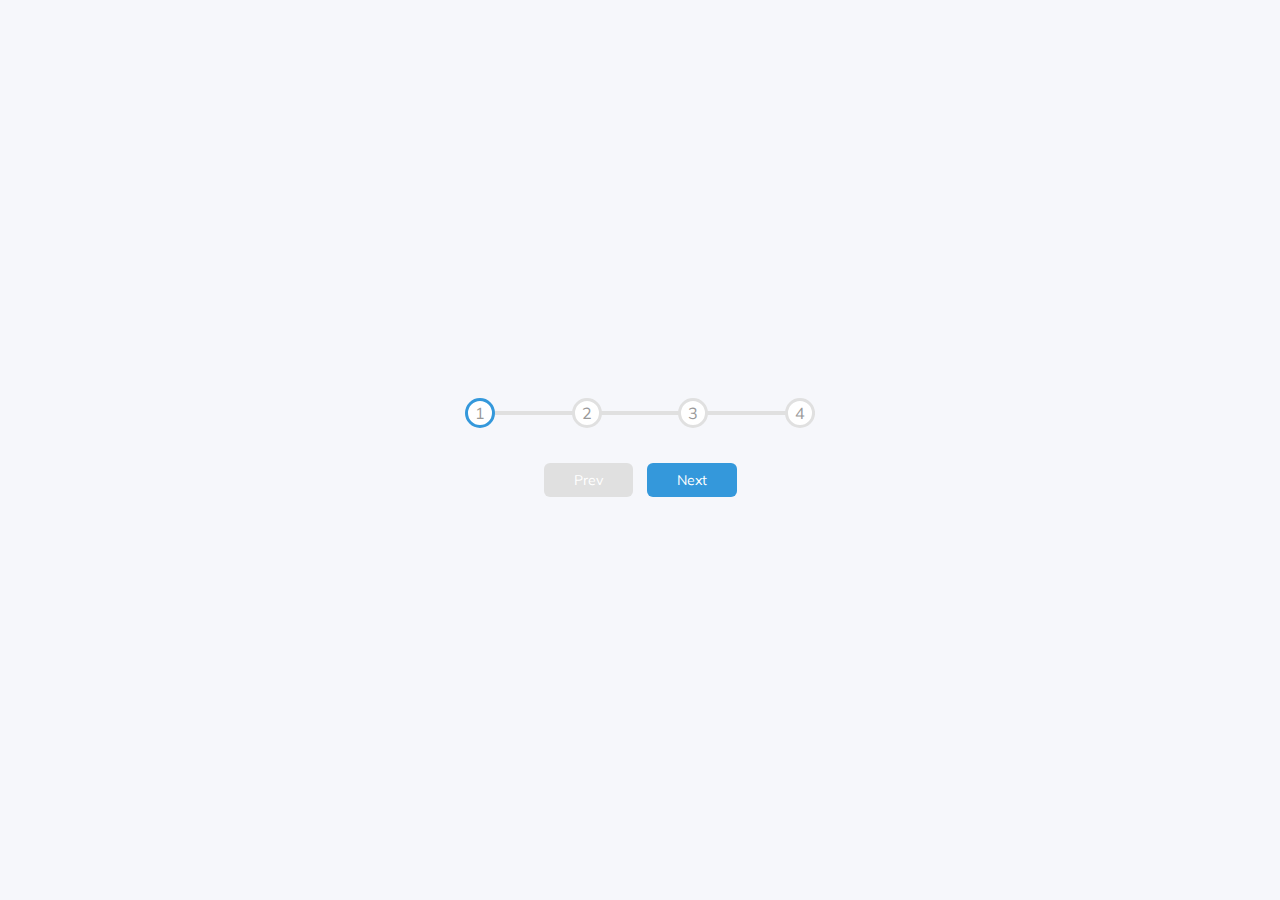
<file: 02-Progress Steps/index.html>
<!DOCTYPE html>
<html lang="en">
<head>
    <meta charset="UTF-8">
    <meta http-equiv="X-UA-Compatible" content="IE=edge">
    <meta name="viewport" content="width=device-width, initial-scale=1.0">
    <link rel="stylesheet" href="style.css"/>
    <title>Progress Steps</title>
</head>
<body>
    <div class="container">
        <div class="progress-container">
            <div class="progress" id="progress"></div>
            <div class="circle active">1</div>
            <div class="circle">2</div>
            <div class="circle">3</div>
            <div class="circle">4</div>
        </div>

        <button class="btn" id="prev" disabled>Prev</button>
        <button class="btn" id="next">Next</button>
    </div>
    <script src="script.js"></script>
</body>
</html>
</file>
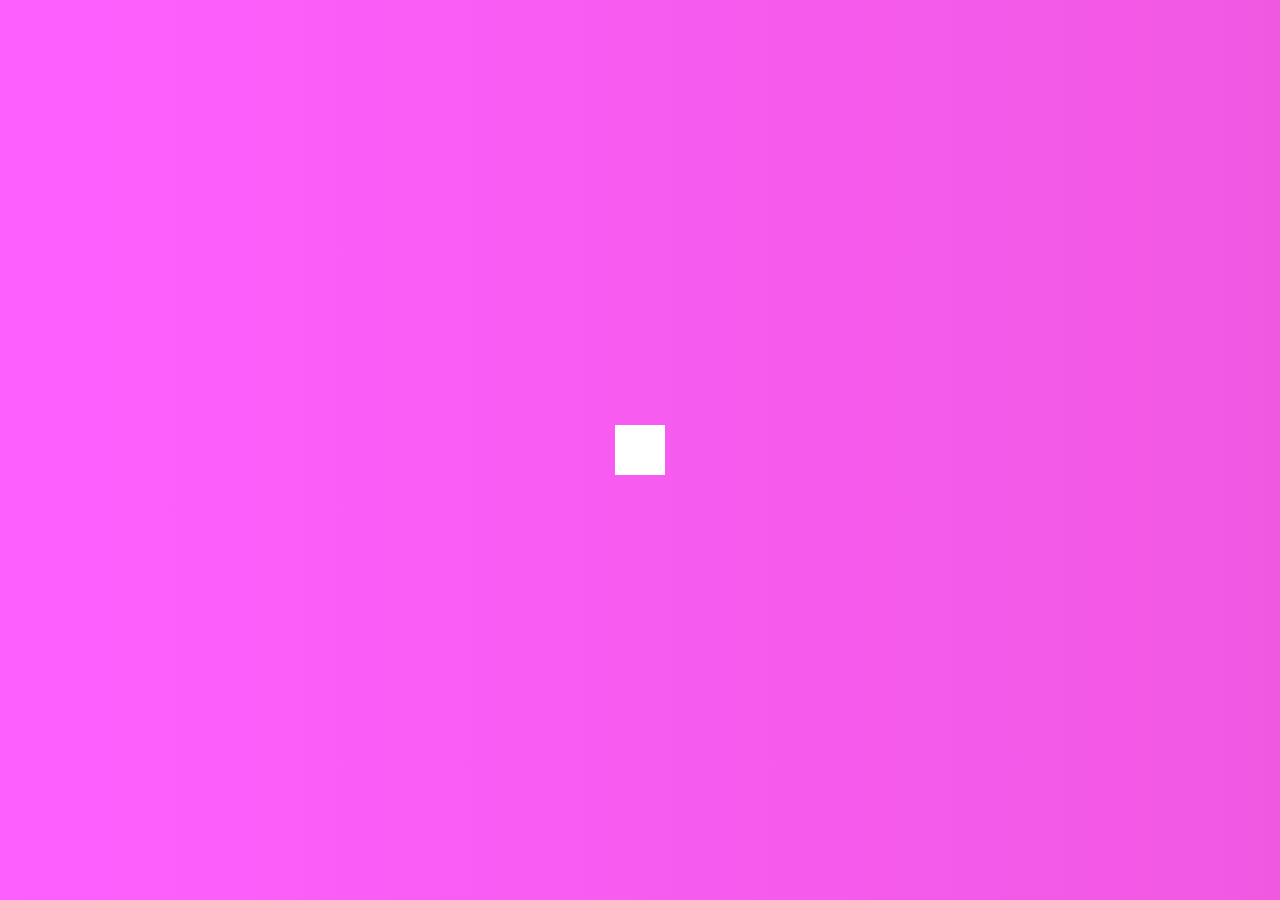
<file: 04-hidden-search/index.html>
<!DOCTYPE html>
<html lang="en">
<head>
    <meta charset="UTF-8">
    <meta http-equiv="X-UA-Compatible" content="IE=edge">
    <meta name="viewport" content="width=device-width, initial-scale=1.0">
    <link rel="stylesheet" href="https://cdnjs.cloudflare.com/ajax/libs/font-awesome/5.14.0/css/all.min.css" integrity="sha512-1PKOgIY59xJ8Co8+NE6FZ+LOAZKjy+KY8iq0G4B3CyeY6wYHN3yt9PW0XpSriVlkMXe40PTKnXrLnZ9+fkDaog==" crossorigin="anonymous" />
    <link rel="stylesheet" href="style.css">
    <title>Hidden Search</title>
</head>
<body>
    <div class="search">
        <input type="text" class="input"
        placeholder="Search...">
        <button class="btn">
            <i class="fas fa-search"></i>
        </button>
    </div>
    <script src="script.js"></script>
</body>
</html>
</file>
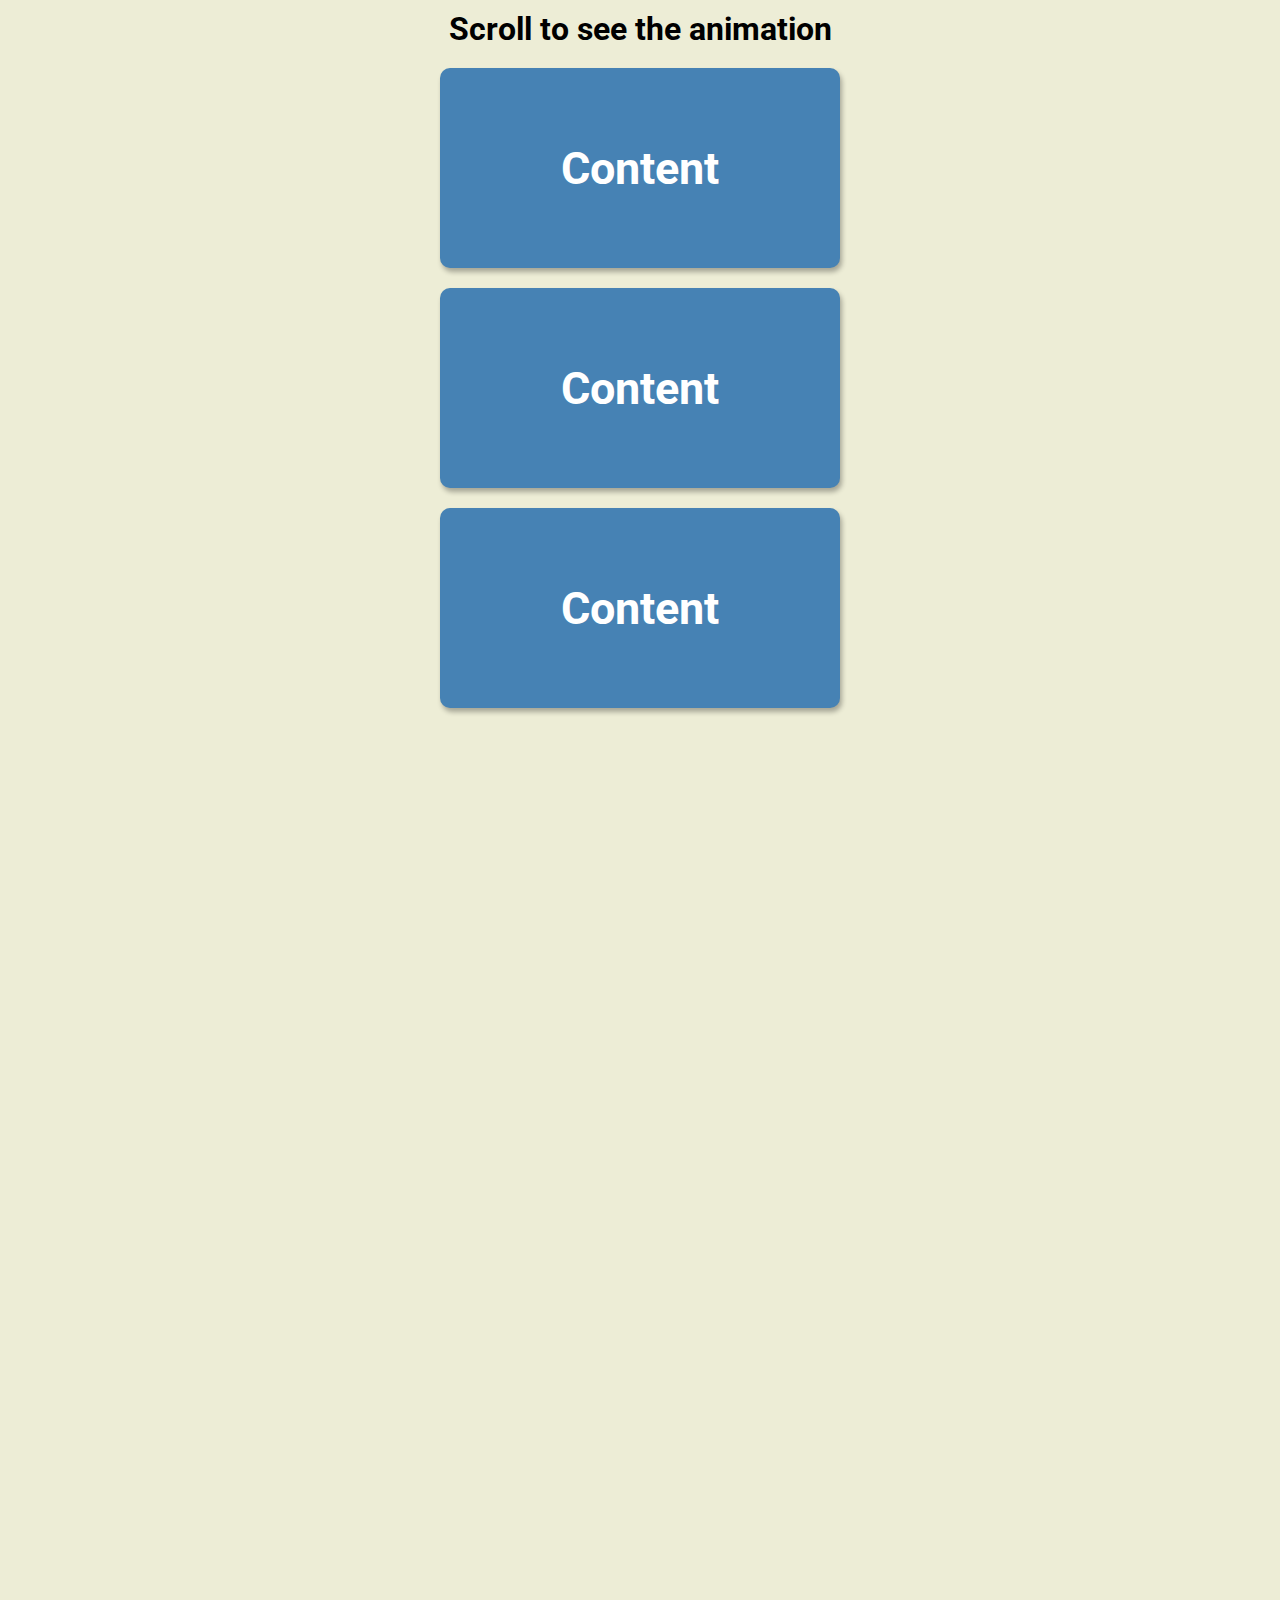
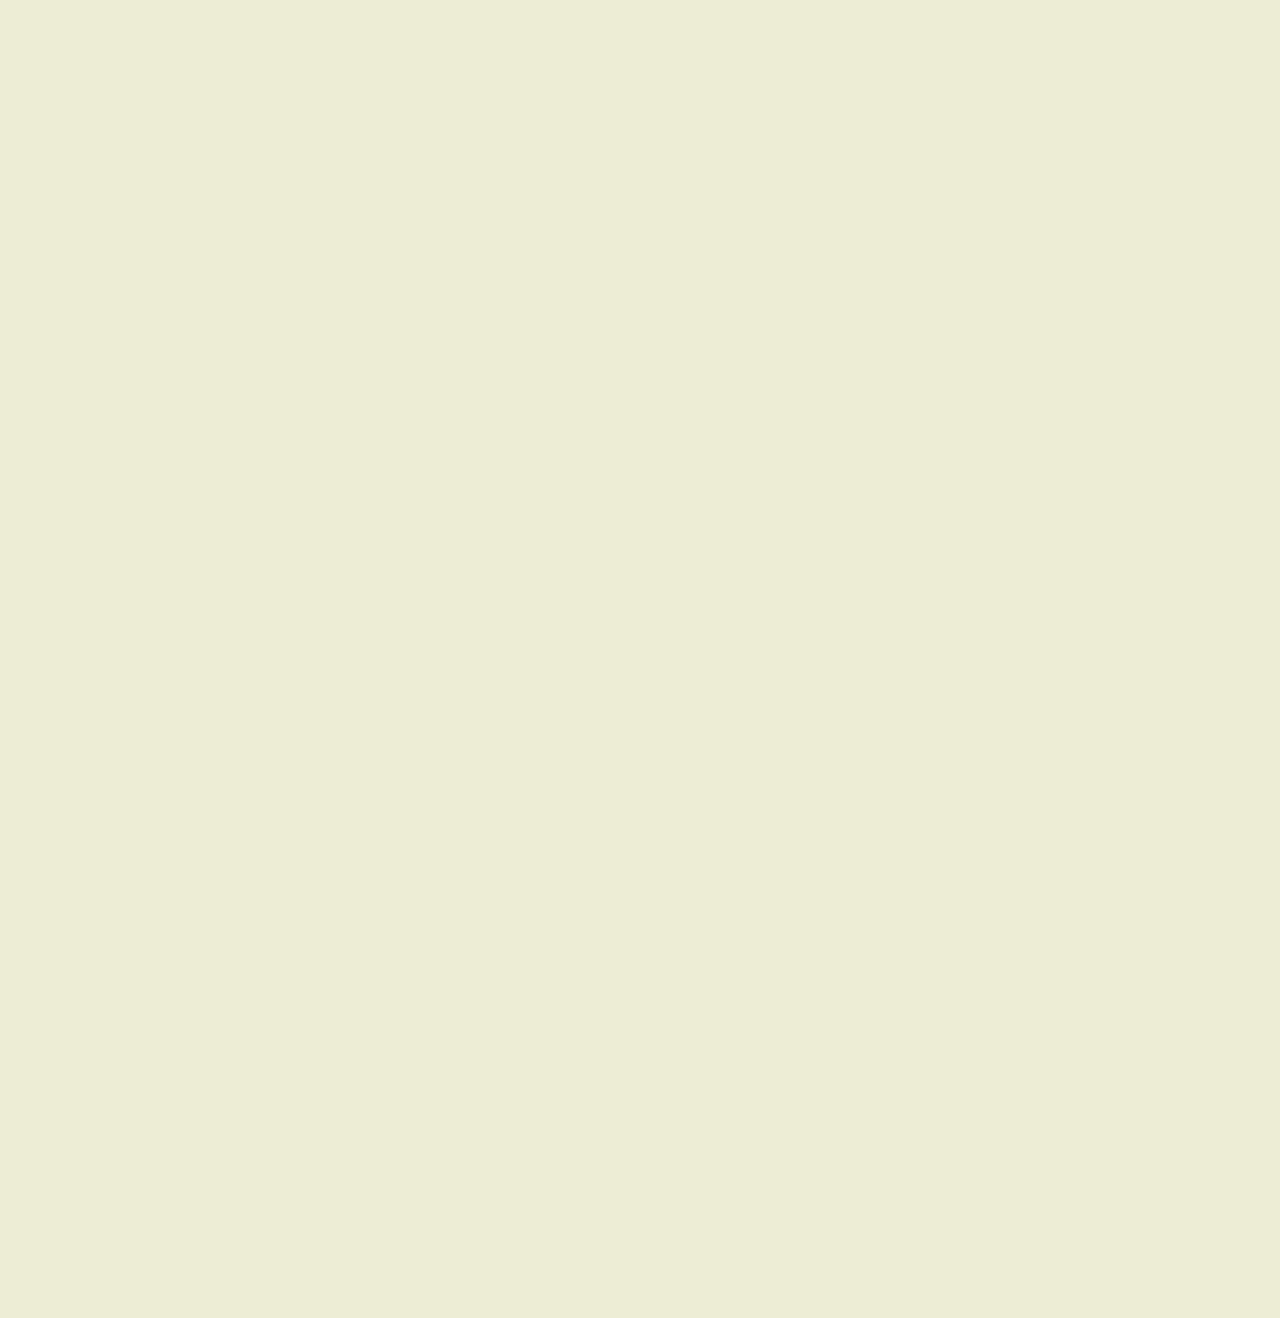
<file: 06-scroll-animation/index.html>
<!DOCTYPE html>
<html lang="en">
<head>
    <meta charset="UTF-8">
    <meta http-equiv="X-UA-Compatible" content="IE=edge">
    <meta name="viewport" content="width=device-width, initial-scale=1.0">
    <link rel="stylesheet" href="style.css">
    <title>Scroll Animation</title>
</head>
<body>
    <h1>Scroll to see the animation</h1>
    <div class="box"><h2>Content</h2></div>
    <div class="box"><h2>Content</h2></div>
    <div class="box"><h2>Content</h2></div>
    <div class="box"><h2>Content</h2></div>
    <div class="box"><h2>Content</h2></div>
    <div class="box"><h2>Content</h2></div>
    <div class="box"><h2>Content</h2></div>
    <div class="box"><h2>Content</h2></div>
    <div class="box"><h2>Content</h2></div>
    <div class="box"><h2>Content</h2></div>
    <div class="box"><h2>Content</h2></div>
    <div class="box"><h2>Content</h2></div>
    <div class="box"><h2>Content</h2></div>
    <script src="script.js"></script>
</body>
</html>
</file>
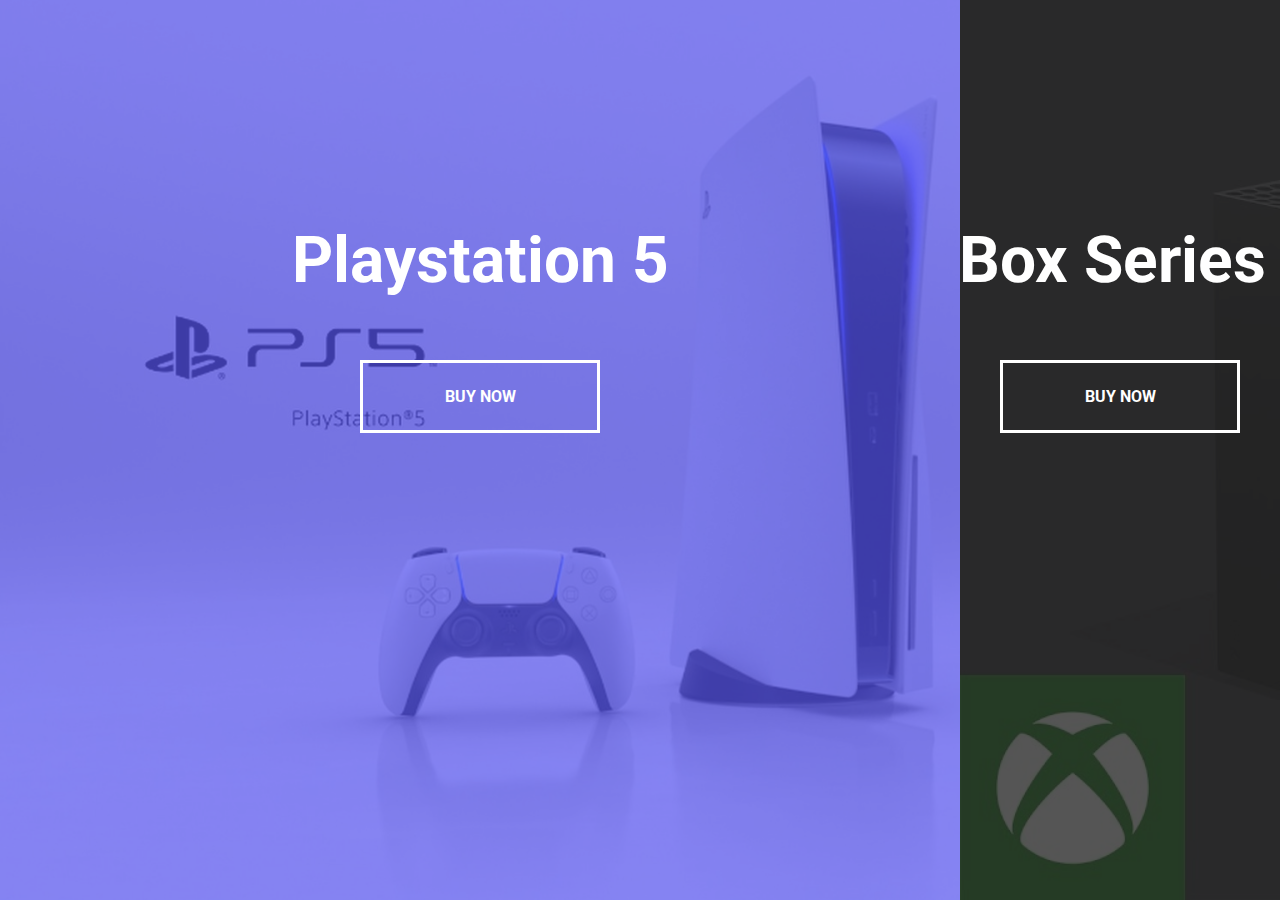
<file: 07-split-landing-page/index.html>
<!DOCTYPE html>
<html lang="en">
<head>
    <meta charset="UTF-8">
    <meta http-equiv="X-UA-Compatible" content="IE=edge">
    <meta name="viewport" content="width=device-width, initial-scale=1.0">
    <link rel="stylesheet" href="style.css">
    <title>Split Landing Page</title>
</head>
<body>
    <div class="container">
        <div class="split left">
            <h1>Playstation 5</h1>
            <a href="#" class="btn">Buy Now</a>
        </div>
        <div class="split right">
            <h1>XBox Series X</h1>
            <a href="#" class="btn">Buy Now</a>
        </div>
    </div>

    <script src="script.js"></script>
</body>
</html>
</file>
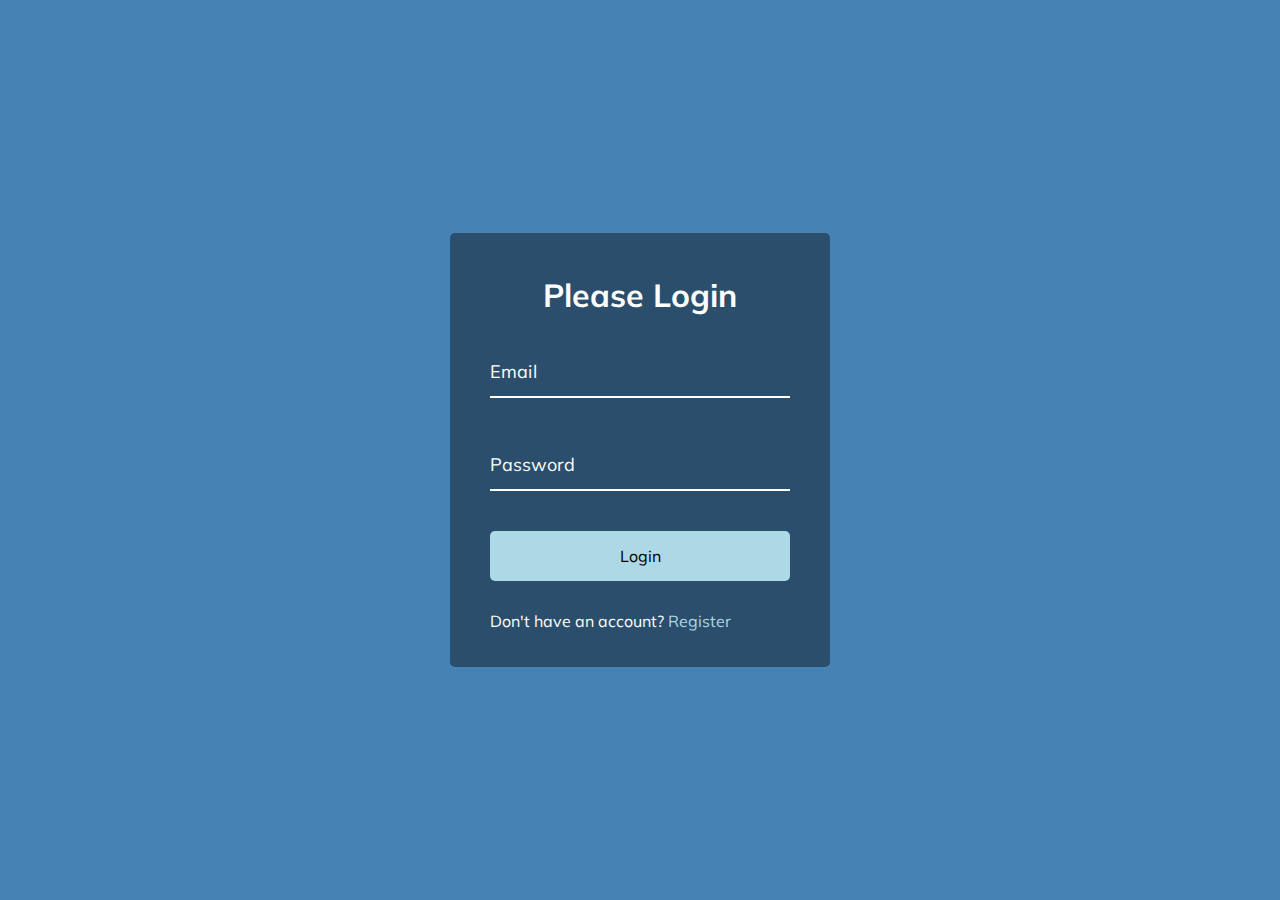
<file: 08-form-input-wave/index.html>
<!DOCTYPE html>
<html lang="en">
<head>
    <meta charset="UTF-8">
    <meta http-equiv="X-UA-Compatible" content="IE=edge">
    <meta name="viewport" content="width=device-width, initial-scale=1.0">
    <link rel="stylesheet" href="style.css">
    <title>Form Input Wave</title>
</head>
<body>
    <div class="container">
        <h1>Please Login</h1>
        <form>
            <div class="form-control">
                <input type="text" required>
                <label>Email</label>
                <!-- <label>
                    <span style="transition-delay: 0ms">E</span>
                    <span style="transition-delay: 50ms">m</span>
                    <span style="transition-delay: 100ms">a</span>
                    <span style="transition-delay: 150ms">i</span>
                    <span style="transition-delay: 200ms">l</span>
                </label> -->
            </div>

            <div class="form-control">
                <input type="password" required>
                <label>Password</label>
            </div>

            <button class="btn">Login</button>

            <p class="text">Don't have an account? <a href="#">Register</a></p>
        </form>
    </div>
    <script src="script.js"></script>
</body>
</html>
</file>
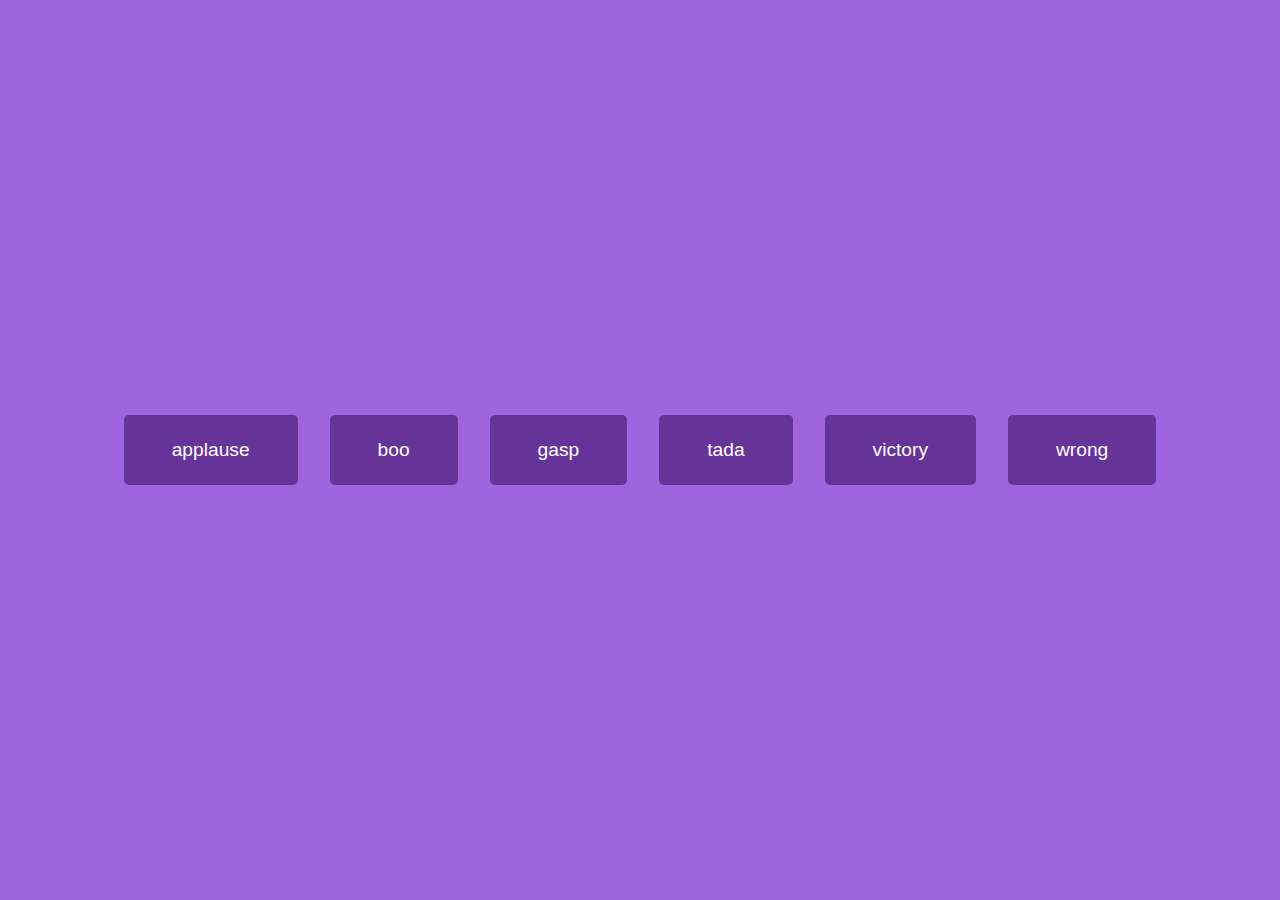
<file: 09-sound-board/index.html>
<!DOCTYPE html>
<html lang="en">
<head>
    <meta charset="UTF-8">
    <meta http-equiv="X-UA-Compatible" content="IE=edge">
    <meta name="viewport" content="width=device-width, initial-scale=1.0">
    <link rel="stylesheet" href="style.css">
    <title>Sound Board</title>
</head>
<body>
    <audio id="applause" src="sounds/sound-board_sounds_applause.mp3"></audio>
    <audio id="boo" src="sounds/sound-board_sounds_boo.mp3"></audio>
    <audio id="gasp" src="sounds/sound-board_sounds_gasp.mp3"></audio>
    <audio id="tada" src="sounds/sound-board_sounds_tada.mp3"></audio>
    <audio id="victory" src="sounds/sound-board_sounds_victory.mp3"></audio>
    <audio id="wrong" src="sounds/sound-board_sounds_wrong.mp3"></audio>

    <div id="buttons"></div>

    <script src="script.js"></script>
</body>
</html>
</file>
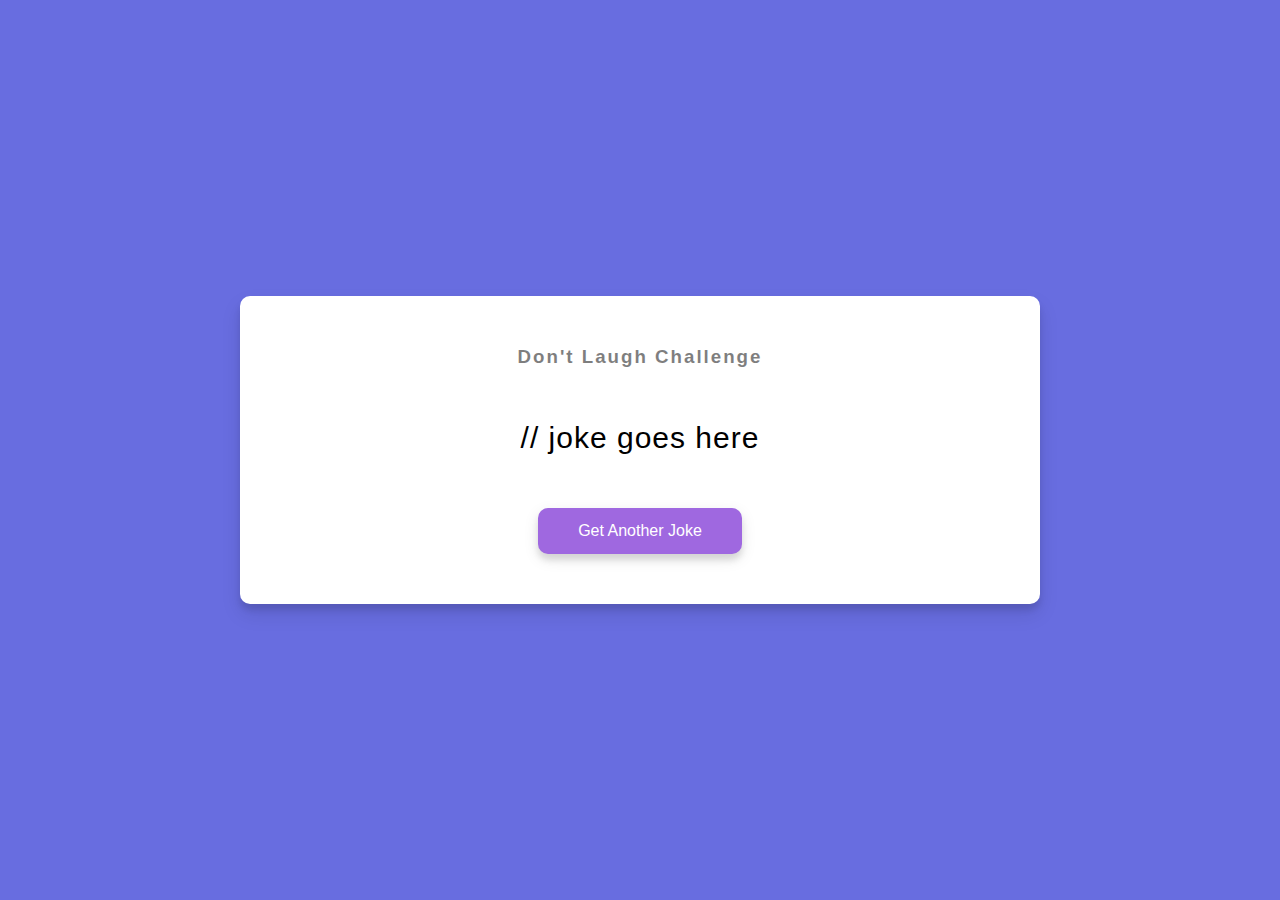
<file: 10-jokes/index.html>
<!DOCTYPE html>
<html lang="en">
<head>
    <meta charset="UTF-8">
    <meta http-equiv="X-UA-Compatible" content="IE=edge">
    <meta name="viewport" content="width=device-width, initial-scale=1.0">
    <link rel="stylesheet" href="style.css">
    <title>Jokes</title>
</head>
<body>
    <div class="container">
        <h3>Don't Laugh Challenge</h3>
        <div id="joke" class="joke">// joke goes here</div>
        <button id="jokeBtn" class="btn">Get Another Joke</button>
    </div>
    <script src="script.js"></script>
</body>
</html>
</file>
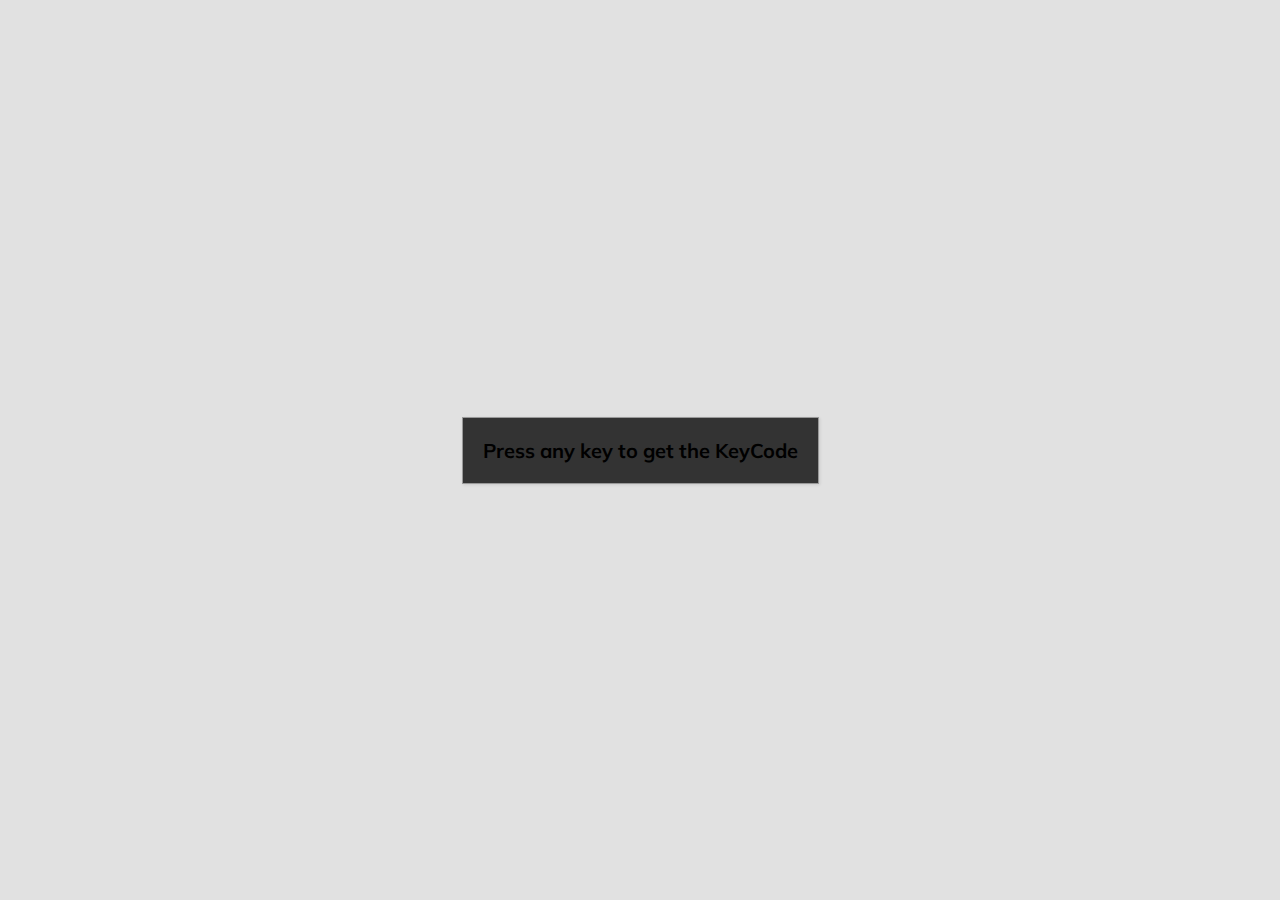
<file: 11-event-keycodes/index.html>
<!DOCTYPE html>
<html lang="en">
<head>
    <meta charset="UTF-8">
    <meta http-equiv="X-UA-Compatible" content="IE=edge">
    <meta name="viewport" content="width=device-width, initial-scale=1.0">
    <link rel="stylesheet" href="style.css">
    <title>Event KeyCodes</title>
</head>
<body>
    <div id="insert">
        <div class="key">
            Press any key to get the KeyCode
        </div>
    </div>
    <script src="script.js"></script>
</body>
</html>
</file>
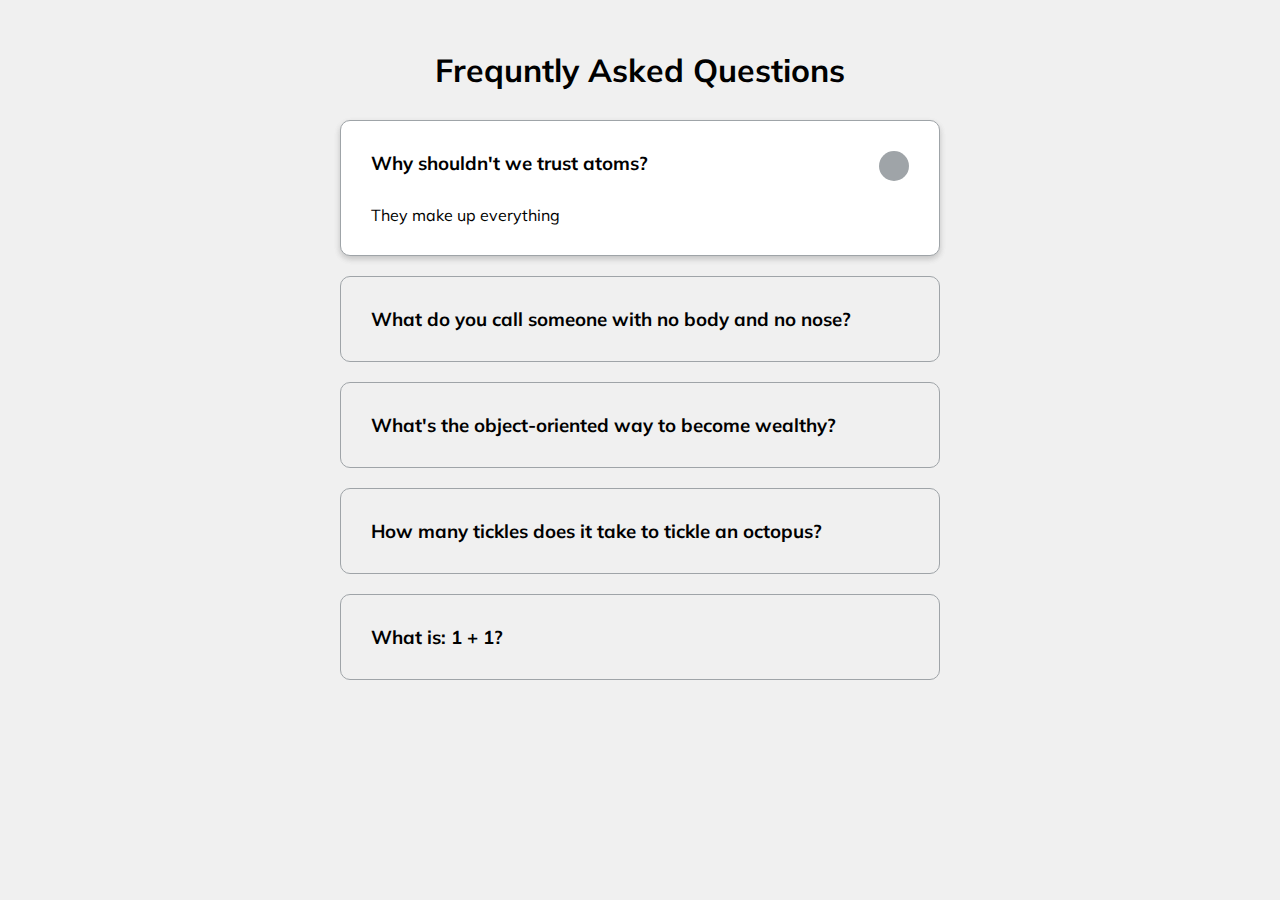
<file: 12-faq-collapse/index.html>
<!DOCTYPE html>
<html lang="en">
<head>
    <meta charset="UTF-8">
    <meta name="viewport" content="width=device-width, initial-scale=1.0">
    <link rel="stylesheet" href="https://cdnjs.cloudflare.com/ajax/libs/font-awesome/5.14.0/css/all.min.css" integrity="sha512-1PKOgIY59xJ8Co8+NE6FZ+LOAZKjy+KY8iq0G4B3CyeY6wYHN3yt9PW0XpSriVlkMXe40PTKnXrLnZ9+fkDaog==" crossorigin="anonymous" />
    <link rel="stylesheet" href="style.css">
    <title>FAQ</title>
</head>
<body>
    <h1>Frequntly Asked Questions</h1>
    <div class="faq-container">
        <div class="faq active">
            <h3 class="faq-title">
                Why shouldn't we trust atoms?
            </h3>

            <p class="faq-text">
                They make up everything
            </p>

            <button class="faq-toggle">
                <i class="fas fa-chevron-down"></i>
                <i class="fas fa-times"></i>
            </button>
        </div>

        <div class="faq">
            <h3 class="faq-title">
                What do you call someone with no body and no nose?
            </h3>
            <p class="faq-text">
                Nobody Knows.
            </p>
            <button class="faq-toggle">
                <i class="fas fa-chevron-down"></i>
                <i class="fas fa-times"></i>
            </button>
        </div>

        <div class="faq">
            <h3 class="faq-title">
              What's the object-oriented way to become wealthy?
            </h3>
            <p class="faq-text">
              Inheritance.
            </p>
            <button class="faq-toggle">
              <i class="fas fa-chevron-down"></i>
              <i class="fas fa-times"></i>
            </button>
          </div>
          
          <div class="faq">
            <h3 class="faq-title">
              How many tickles does it take to tickle an octopus?
            </h3>
            <p class="faq-text">
              Ten-tickles!
            </p>
            <button class="faq-toggle">
              <i class="fas fa-chevron-down"></i>
              <i class="fas fa-times"></i>
            </button>
          </div>
          
          <div class="faq">
            <h3 class="faq-title">
              What is: 1 + 1?
            </h3>
            <p class="faq-text">
              Depends on who are you asking.
            </p>
            <button class="faq-toggle">
              <i class="fas fa-chevron-down"></i>
              <i class="fas fa-times"></i>
            </button>
          </div>
    </div>
    <script src="script.js"></script>
</body>
</html>
</file>
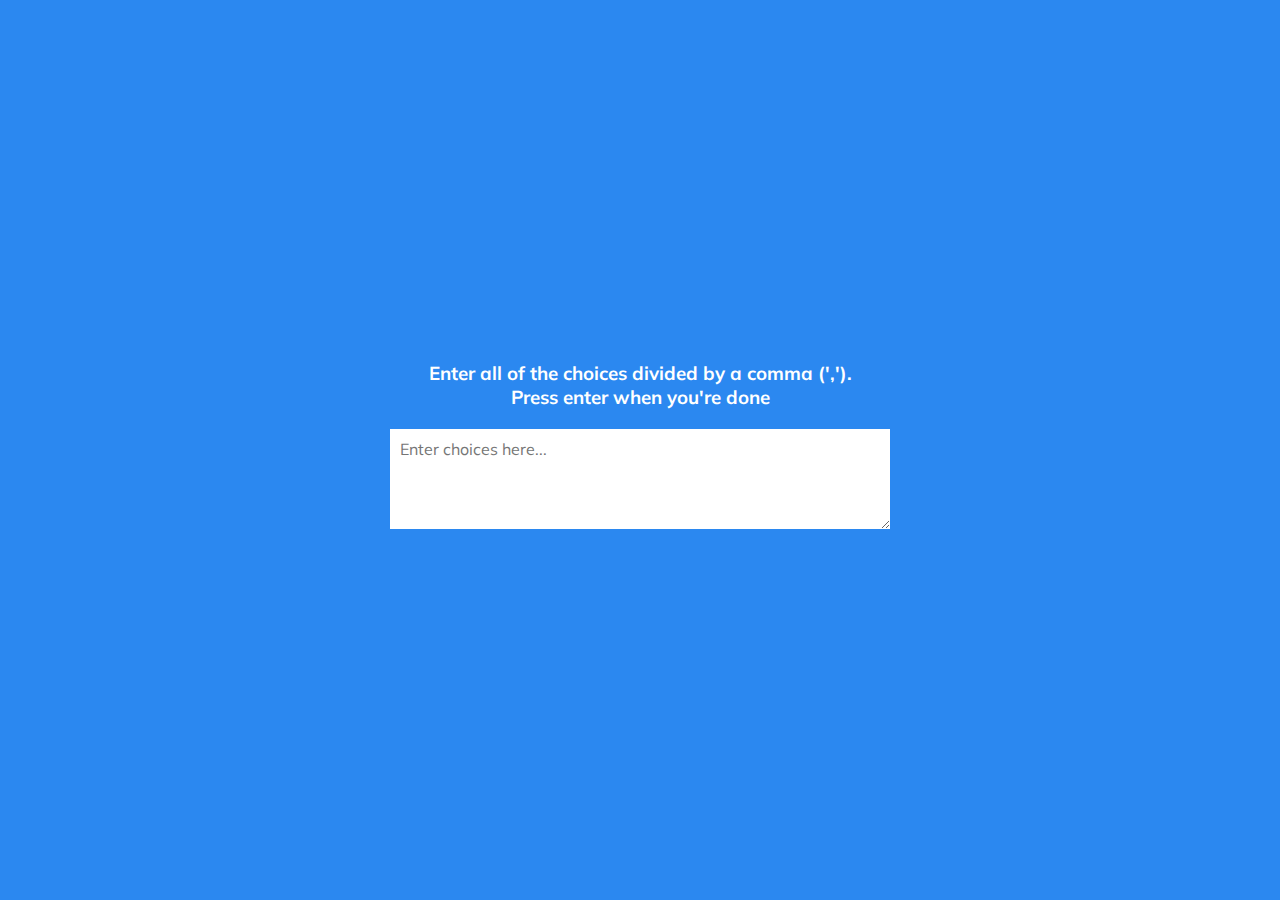
<file: 13-random-choice-picker/index.html>
<!DOCTYPE html>
<html lang="en">
<head>
    <meta charset="UTF-8">
    <meta http-equiv="X-UA-Compatible" content="IE=edge">
    <meta name="viewport" content="width=device-width, initial-scale=1.0">
    <link rel="stylesheet" href="style.css">
    <title>Random Choice Picker</title>
</head>
<body>
    <div class="container">
        <h3>Enter all of the choices divided by a comma (','). <br> Press enter when you're done</h3>
      <textarea placeholder="Enter choices here..." id="textarea"></textarea>

      <div id="tags"></div>
    </div>

    <script src="script.js"></script>
</body>
</html>
</file>
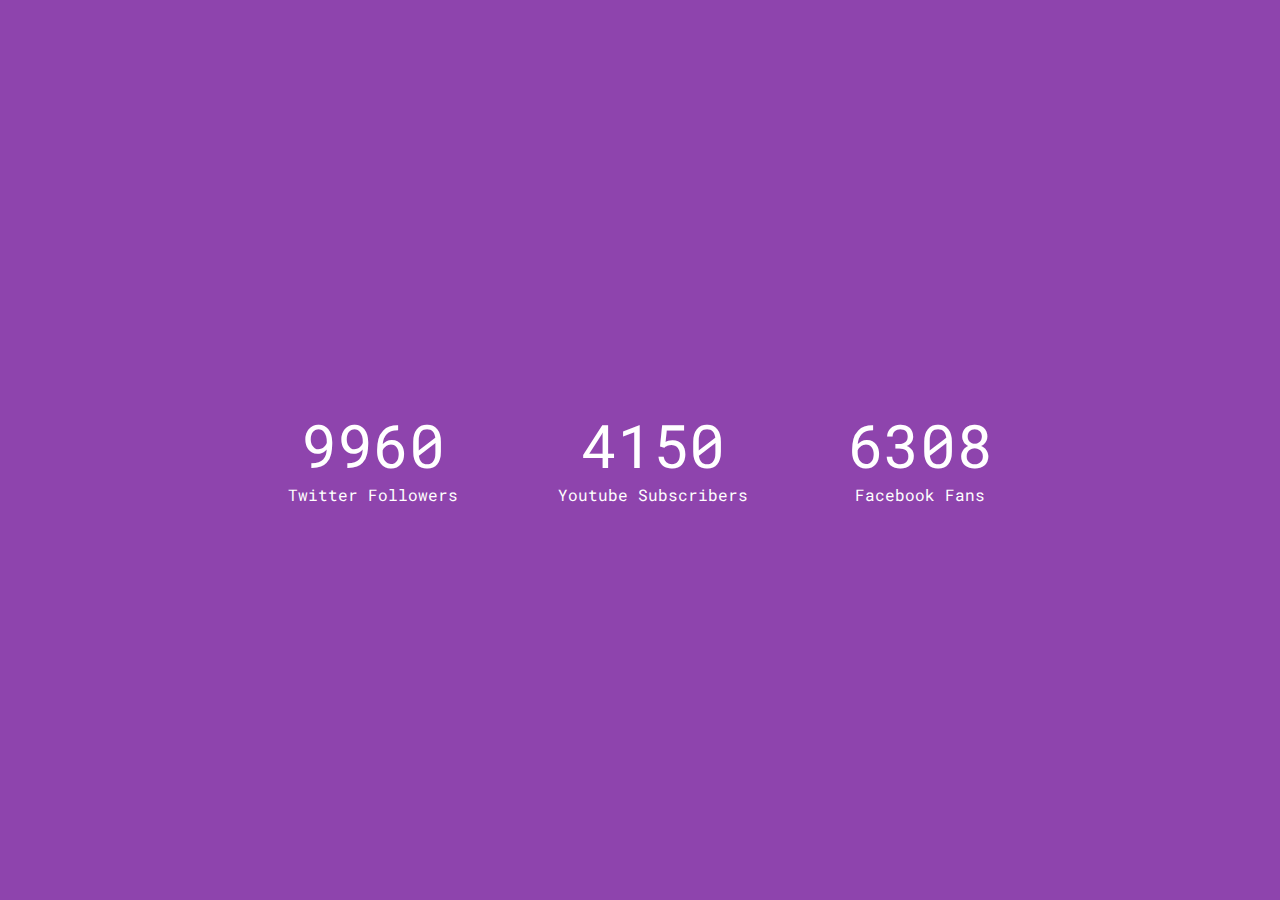
<file: 15-incrementing-counter/index.html>
<!DOCTYPE html>
<html lang="en">
<head>
    <meta charset="UTF-8">
    <meta name="viewport" content="width=device-width, initial-scale=1.0">
    <link rel="stylesheet" href="https://cdnjs.cloudflare.com/ajax/libs/font-awesome/5.14.0/css/all.min.css" integrity="sha512-1PKOgIY59xJ8Co8+NE6FZ+LOAZKjy+KY8iq0G4B3CyeY6wYHN3yt9PW0XpSriVlkMXe40PTKnXrLnZ9+fkDaog==" crossorigin="anonymous" />
    <link rel="stylesheet" href="style.css">
    <title>Incrementing Counter</title>
</head>
<body>
    <div class="counter-container">
        <i class="fab fa-twitter fa-3x"></i>
        <div class="counter" data-target="12000"></div>
        <span>Twitter Followers</span>
    </div>

    <div class="counter-container">
        <i class="fab fa-youtube fa-3x"></i>
        <div class="counter" data-target="5000"></div>
        <span>Youtube Subscribers</span>
    </div>

    <div class="counter-container">
        <i class="fab fa-facebook fa-3x"></i>
        <div class="counter" data-target="7500"></div>
        <span>Facebook Fans</span>
    </div>
    <script src="script.js"></script>
</body>
</html>
</file>
<file: 02-Progress Steps/style.css>
@import url('https://fonts.googleapis.com/css?family=Muli&display=swap');

:root{
    --line-border-fill: #3498db;
    --line-border-empty: #e0e0e0;
}

*{
    box-sizing: border-box;
}

body{
    background-color: #f6f7fb;
    font-family: 'Muli', sans-serif;
    display: flex;
    align-items: center;
    justify-content: center;
    height: 100vh;
    overflow: hidden;
    margin: 0;
}

.container{
    text-align: center;
}

.progress-container{
    display: flex;
    justify-content: space-between;
    position: relative;
    margin-bottom: 30px;
    max-width: 100%;
    width: 350px;
}

.progress-container::before{
    content: '';
    background-color: var(--line-border-empty);
    position: absolute;
    top: 50%;
    left: 0;
    transform:  translateY(-50%);
    height: 4px;
    width: 100%;
    z-index: -1;
}

.progress{
    background-color: var(--line-border-fill);
    position: absolute;
    top: 50%;
    left: 0;
    transform: translateY(-50%);
    height: 4px;
    width: 0%;
    z-index: -1;
    transition: 0.4s ease;
}

.circle {
    background-color: #fff;
  color: #999;
  border-radius: 50%;
  height: 30px;
  width: 30px;
  display: flex;
  align-items: center;
  justify-content: center;
  border: 3px solid var(--line-border-empty);
  transition: 0.4s ease;
}

.circle.active {
    border-color: var(--line-border-fill);
}

.btn{
    background-color: var(--line-border-fill);
    color: #fff;
    border: 0;
    border-radius: 6px;
    cursor: pointer;
    font-family: inherit;
    padding: 8px 30px;
    margin: 5px;
    font-size: 14px;
}

.btn:active{
    transform: scale(0.98);
}

.btn:focus{
    outline: 0;
}

.btn:disabled{
    background-color: var(--line-border-empty);
    cursor: not-allowed;
}
</file>
<file: 04-hidden-search/style.css>
@import url('https://fonts.googleapis.com/css2?family=Roboto:wght@400;700&display=swap');

* {
    box-sizing: border-box;
}

body {
    background-image: linear-gradient(90deg, #fd5fff, #f158e2);
    font-family: 'Reboto', sans-serif;
    display: flex;
    align-items: center;
    justify-content: center;
    height: 100vh;
    overflow: hidden;
    margin: 0;
}

.search {
    position: relative;
    height: 50px;
}

.search .input {
    background-color: #fff;
    border: 0;
    font-size: 18px;
    padding: 15px;
    height: 50px;
    width: 50px;
    transition: width 0.3s ease;
}

.btn {
    background-color: #fff;
    border: 0;
    cursor: pointer;
    font-size: 24px;
    position: absolute;
    top: 0;
    left: 0;
    height: 50px;
    width: 50px;
    transition: transform 0.3s ease;
}

.btn:focus,
.input:focus {
    outline: none;
}

.search.active .input {
    width: 200px;
}

.search.active .btn {
    transform: translateX(198px);
}
</file>
<file: 06-scroll-animation/style.css>
@import url('https://fonts.googleapis.com/css2?family=Roboto:wght@400;700&display=swap');

* {
    box-sizing: border-box;
}

body {
    background-color: #ededd6;
    font-family: 'Roboto', sans-serif;
    display: flex;
    flex-direction: column;
    align-items: center;
    justify-content: center;
    margin: 0;
    overflow-x: hidden;
}

h1 {
    margin: 10px;
}

.box{
    background-color: steelblue;
    color: #fff;
    display: flex;
    align-items: center;
    justify-content: center;
    width: 400px;
    height: 200px;
    margin: 10px;
    border-radius: 10px;
    box-shadow: 2px 4px 5px rgba(0, 0, 0, 0.3);
    transform: translateX(400%);
    transition: transform 0.4s ease;
}

.box:nth-of-type(even) {
    transform: translate(-400%);
}

.box.show {
    transform: translate(0);
}

.box h2 {
    font-size: 45px;
}
</file>
<file: 07-split-landing-page/style.css>
@import url('https://fonts.googleapis.com/css2?family=Roboto:wght@400;700&display=swap');

:root {
  --left-bg-color: rgba(87, 84, 236, 0.7);
  --right-bg-color: rgba(43, 43, 43, 0.8);
  --left-btn-hover-color: rgba(87, 84, 236, 1);
  --right-btn-hover-color: rgba(28, 122, 28, 1);
  --hover-width: 75%;
  --other-width: 25%;
  --speed: 1000ms;
}

* {
  box-sizing: border-box;
}

body {
  font-family: 'Roboto', sans-serif;
  height: 100vh;
  overflow: hidden;
  margin: 0;
}

h1 {
  font-size: 4rem;
  color: #fff;
  position: absolute;
  left: 50%;
  top: 20%;
  transform: translateX(-50%);
  white-space: nowrap;
}

.btn {
  position: absolute;
  display: flex;
  align-items: center;
  justify-content: center;
  left: 50%;
  top: 40%;
  transform: translateX(-50%);
  text-decoration: none;
  color: #fff;
  border: #fff solid 0.2rem;
  font-size: 1rem;
  font-weight: bold;
  text-transform: uppercase;
  width: 15rem;
  padding: 1.5rem;
}

.split.left .btn:hover {
  background-color: var(--left-btn-hover-color);
  border-color: var(--left-btn-hover-color);
}

.split.right .btn:hover {
  background-color: var(--right-btn-hover-color);
  border-color: var(--right-btn-hover-color);
}

.container {
  position: relative;
  width: 100%;
  height: 100%;
  background: #333;
}

.split {
  position: absolute;
  width: 50%;
  height: 100%;
  overflow: hidden;
}

.split.left {
  left: 0;
  background: url('ps.jpg');
  background-repeat: no-repeat;
  background-size: cover;
}

.split.left::before {
  content: '';
  position: absolute;
  width: 100%;
  height: 100%;
  background-color: var(--left-bg-color);
}

.split.right {
  right: 0;
  background: url('xbox.jpg');
  background-repeat: no-repeat;
  background-size: cover;
}

.split.right::before {
  content: '';
  position: absolute;
  width: 100%;
  height: 100%;
  background-color: var(--right-bg-color);
}

.split.right,
.split.left,
.split.right::before,
.split.left::before {
  transition: all var(--speed) ease-in-out;
}

.hover-left .left {
  width: var(--hover-width);
}

.hover-left .right {
  width: var(--other-width);
}

.hover-right .right {
  width: var(--hover-width);
}

.hover-right .left {
  width: var(--other-width);
}

@media (max-width: 800px) {
  h1 {
    font-size: 2rem;
    top: 30%;
  }

  .btn {
    padding: 1.2rem;
    width: 12rem;
  }
}
</file>
<file: 08-form-input-wave/style.css>
@import url('https://fonts.googleapis.com/css?family=Muli&display=swap');

* {
    box-sizing: border-box;
}

body {
    background-color: steelblue;
    color: #fff;
    font-family: 'Muli', sans-serif;
    display: flex;
    flex-direction: column;
    align-items: center;
    justify-content: center;
    height: 100vh;
    overflow: hidden;
    margin: 0;
}

.container{
    background-color: rgba(0, 0, 0, 0.4);
    padding: 20px 40px;
    border-radius: 5px;
}

.container h1 {
    text-align: center;
    margin-bottom: 30px;
}

.container a {
    text-decoration: none;
    color: lightblue;
}

.btn {
    cursor: pointer;
    display: inline-block;
    width: 100%;
    background: lightblue;
    padding: 15px;
    font-family: inherit;
    font-size: 16px;
    border: 0;
    border-radius: 5px;
}

.btn:focus {
    outline: 0;
}

.btn:active {
    transform: scale(0.98);
}

.text {
    margin-top: 30px;
}

.form-control {
    position: relative;
    margin: 20px 0 40px;
    width: 300px;
}

.form-control input {
    background-color: transparent;
    border: 0;
    border-bottom: 2px #fff solid;
    display: block;
    width: 100%;
    padding: 15px 0;
    font-size: 18px;
    color: #fff;
}

.form-control input:focus,
.form-control input:valid {
    outline: 0;
    border-bottom-color: lightblue;
}

.form-control label {
    position: absolute;
    top: 15px;
    left: 0;
    pointer-events: none;
}

.form-control label span {
    display: inline-block;
    font-size: 18px;
    min-width: 5px;
    transition: 0.3s cubic-bezier(0.68, -0.55, 0.265, 1.55);
}

.form-control input:focus + label span,
.form-control input:valid + label span {
    color: lightblue;
    transform: translateY(-30px);
}
</file>
<file: 09-sound-board/style.css>
@import url('https://fonts.googleapis.com/css2?family=Poppins:wght@200;400&display=swap');

* {
    box-sizing: border-box;
}

body {
    background-color: rgb(161, 100, 223);
    font-family: 'Poppings', sans-serif;
    display: flex;
    flex-wrap: wrap;
    align-items: center;
    justify-content: center;
    text-align: center;
    height: 100vh;
    overflow: hidden;
    margin: 0;
}

.btn {
    background-color: rebeccapurple;
    border-radius: 5px;
    border: none;
    color: #fff;
    margin: 1rem;
    padding: 1.5rem 3rem;
    font-size: 1.2rem;
    font-family: inherit;
    cursor: pointer;
}

.btn:hover {
    opacity: 0.9;
}

.btn:focus {
    outline: none;
}
</file>
<file: 10-jokes/style.css>
@import url('https://fonts.googleapis.com/css2?family=Roboto:wght@400;700&display=swap');

* {
  box-sizing: border-box;
}

body {
    background-color: #686de0;
    font-family: 'Reboto', sans-serif;
    display: flex;
    flex-direction: column;
    align-items: center;
    justify-content: center;
    height: 100vh;
    overflow: hidden;
    margin: 0;
    padding: 20px;
}

.container {
    background-color: #fff;
    border-radius: 10px;
    box-shadow: 0 10px 20px rgba(0, 0, 0, 0.1), 0 6px 6px rgba(0, 0, 0, 0.1);
    padding: 50px 20px;
    text-align: center;
    max-width: 100%;
    width: 800px;
}

h3 {
    margin: 0;
    opacity: 0.5;
    letter-spacing: 2px;
}

.joke {
    font-size: 30px;
    letter-spacing: 1px;
    line-height: 40px;
    margin: 50px auto;
    max-width: 600px;
}

.btn {
    background-color: #9f68e0;
    color: #fff;
    border: 0;
    border-radius: 10px;
    box-shadow: 0 5px 15px rgba(0, 0, 0, 0.1), 0 6px 6px rgba(0, 0, 0, 0.1);
    padding: 14px 40px;
    font-size: 16px;
    cursor: pointer;
}

.btn:active {
    transform: scale(0.98);
}

.btn:focus {
    outline: 0;
}
</file>
<file: 11-event-keycodes/style.css>
@import url('https://fonts.googleapis.com/css?family=Muli&display=swap');

* { 
    box-sizing: border-box;
}

body {
    background-color: #e1e1e1;
    font-family: 'Muli', sans-serif;
    display: flex;
    align-items: center;
    justify-content: center;
    text-align: center;
    height: 100vh;
    overflow: hidden;
    margin: 0;
}

.key {
    border: 1px solid #999;
    background-color: #333;
    box-shadow: 1px 1px 3px rgba(0, 0, 0, 0.1);
    display: inline-flex;
    align-items: center;
    font-size: 20px;
    font-weight: bold;
    padding: 20px;
    flex-direction: column;
    margin: 10px;
    min-width: 150px;
    position: relative;
}

.key small {
    position: absolute;
    top: -24px;
    left: 0;
    text-align: center;
    width: 100%;
    color: #555;
    font-size: 14px;
}

@media(max-width:768px){
    .key{
        margin: 10px 0px;
    }
}
</file>
<file: 12-faq-collapse/style.css>
@import url('https://fonts.googleapis.com/css?family=Muli&display=swap');

* {
  box-sizing: border-box;
}

body {
  font-family: 'Muli', sans-serif;
  background-color: #f0f0f0;
}

h1 {
  margin: 50px 0 30px;
  text-align: center;
}

.faq-container {
  max-width: 600px;
  margin: 0 auto;
}

.faq {
  background-color: transparent;
  border: 1px solid #9fa4a8;
  border-radius: 10px;
  margin: 20px 0;
  padding: 30px;
  position: relative;
  overflow: hidden;
  transition: 0.3s ease;
}

.faq.active {
  background-color: #fff;
  box-shadow: 0 3px 6px rgba(0, 0, 0, 0.1), 0 3px 6px rgba(0, 0, 0, 0.1);
}

.faq.active::before,
.faq.active::after {
  content: '\f075';
  font-family: 'Font Awesome 5 Free';
  color: #2ecc71;
  font-size: 7rem;
  position: absolute;
  opacity: 0.2;
  top: 20px;
  left: 20px;
  z-index: 0;
}

.faq.active::before {
  color: #3498db;
  top: -10px;
  left: -30px;
  transform: rotateY(180deg);
}

.faq-title {
  margin: 0 35px 0 0;
}

.faq-text {
  display: none;
  margin: 30px 0 0;
}

.faq.active .faq-text {
  display: block;
}

.faq-toggle {
  background-color: transparent;
  border: 0;
  border-radius: 50%;
  cursor: pointer;
  display: flex;
  align-items: center;
  justify-content: center;
  font-size: 16px;
  padding: 0;
  position: absolute;
  top: 30px;
  right: 30px;
  height: 30px;
  width: 30px;
}

.faq-toggle:focus {
  outline: 0;
}

.faq-toggle .fa-times {
  display: none;
}

.faq.active .faq-toggle .fa-times {
  color: #fff;
  display: block;
}

.faq.active .faq-toggle .fa-chevron-down {
  display: none;
}

.faq.active .faq-toggle {
  background-color: #9fa4a8;
}
</file>
<file: 13-random-choice-picker/style.css>
@import url('https://fonts.googleapis.com/css?family=Muli&display=swap');

* {
  box-sizing: border-box;
}

body {
    background-color: #2b88f0;
    font-family: 'Muli',sans-serif;
    display: flex;
    flex-direction: column;
    align-items: center;
    justify-content: center;
    height: 100vh;
    overflow: hidden;
    margin: 0;
}

h3 {
    color: #fff;
    margin: 10px 0 20px;
    text-align: center;
}

.container {
    width: 500px;
}

textarea {
    border: none;
    display: block;
    width: 100%;
    height: 100px;
    font-family: inherit;
    padding: 10px;
    margin: 0 0 20px;
    font-size: 16px;
}

textarea:focus{
    outline: none;
}

.tag {
    background-color: #f0932b;
    color: #fff;
    border-radius: 50px;
    padding: 10px 20px;
    margin: 0 5px 10px 0;
    font-size: 14px;
    display: inline-block;
}

.tag.highlight {
    background-color: #273c75;
}
</file>
<file: 15-incrementing-counter/style.css>
@import url('https://fonts.googleapis.com/css?family=Roboto+Mono&display=swap');

* {
  box-sizing: border-box;
}

body {
    background-color: #8e44ad;
    color: #fff;
    font-family: 'Roboto Mono', sans-serif;
    display: flex;
    align-items: center;
    justify-content: center;
    height: 100vh;
    overflow: hidden;
    margin: 0;
}

.counter-container {
    display: flex;
    flex-direction: column;
    justify-content: center;
    text-align: center;
    margin: 30px 50px;
}

.counter {
    font-size: 60px;
    margin-top: 10px;
}

@media (max-width: 580px){
    body {
        flex-direction: column;
    }
}
</file>
